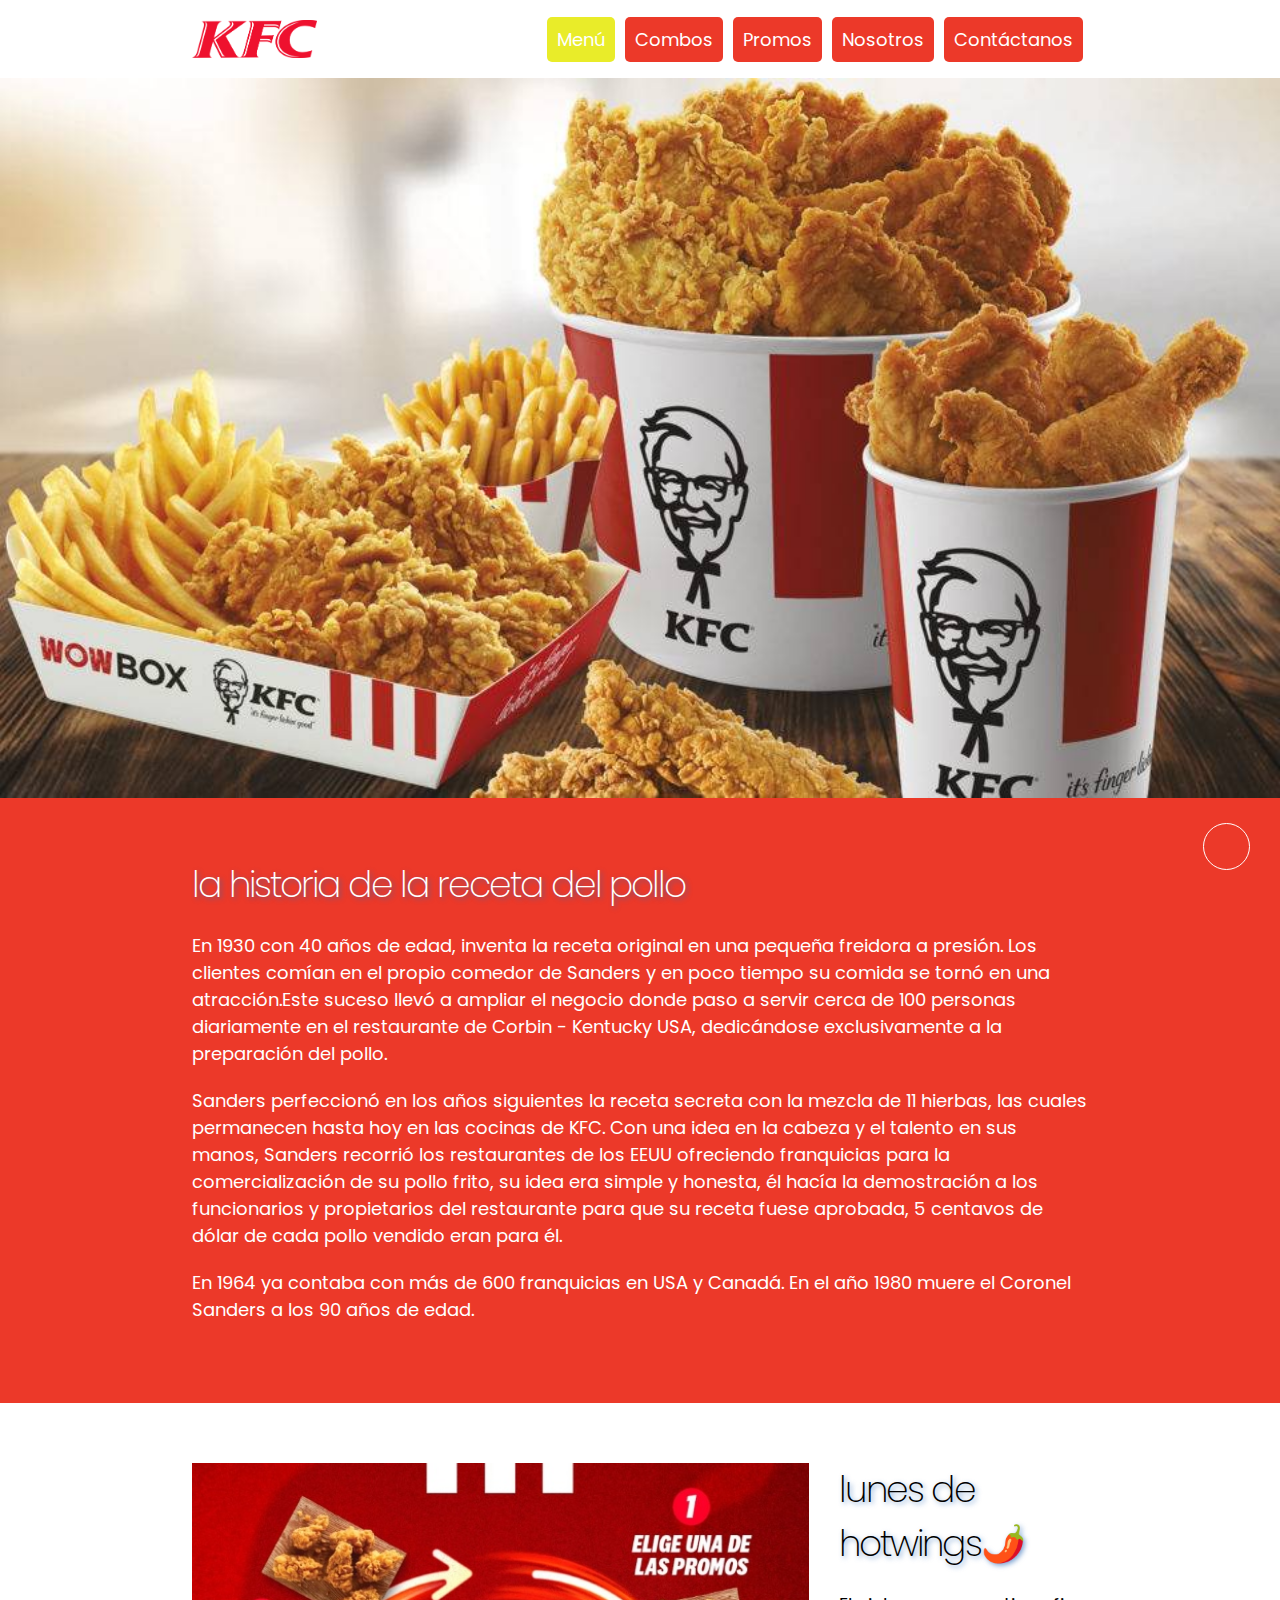
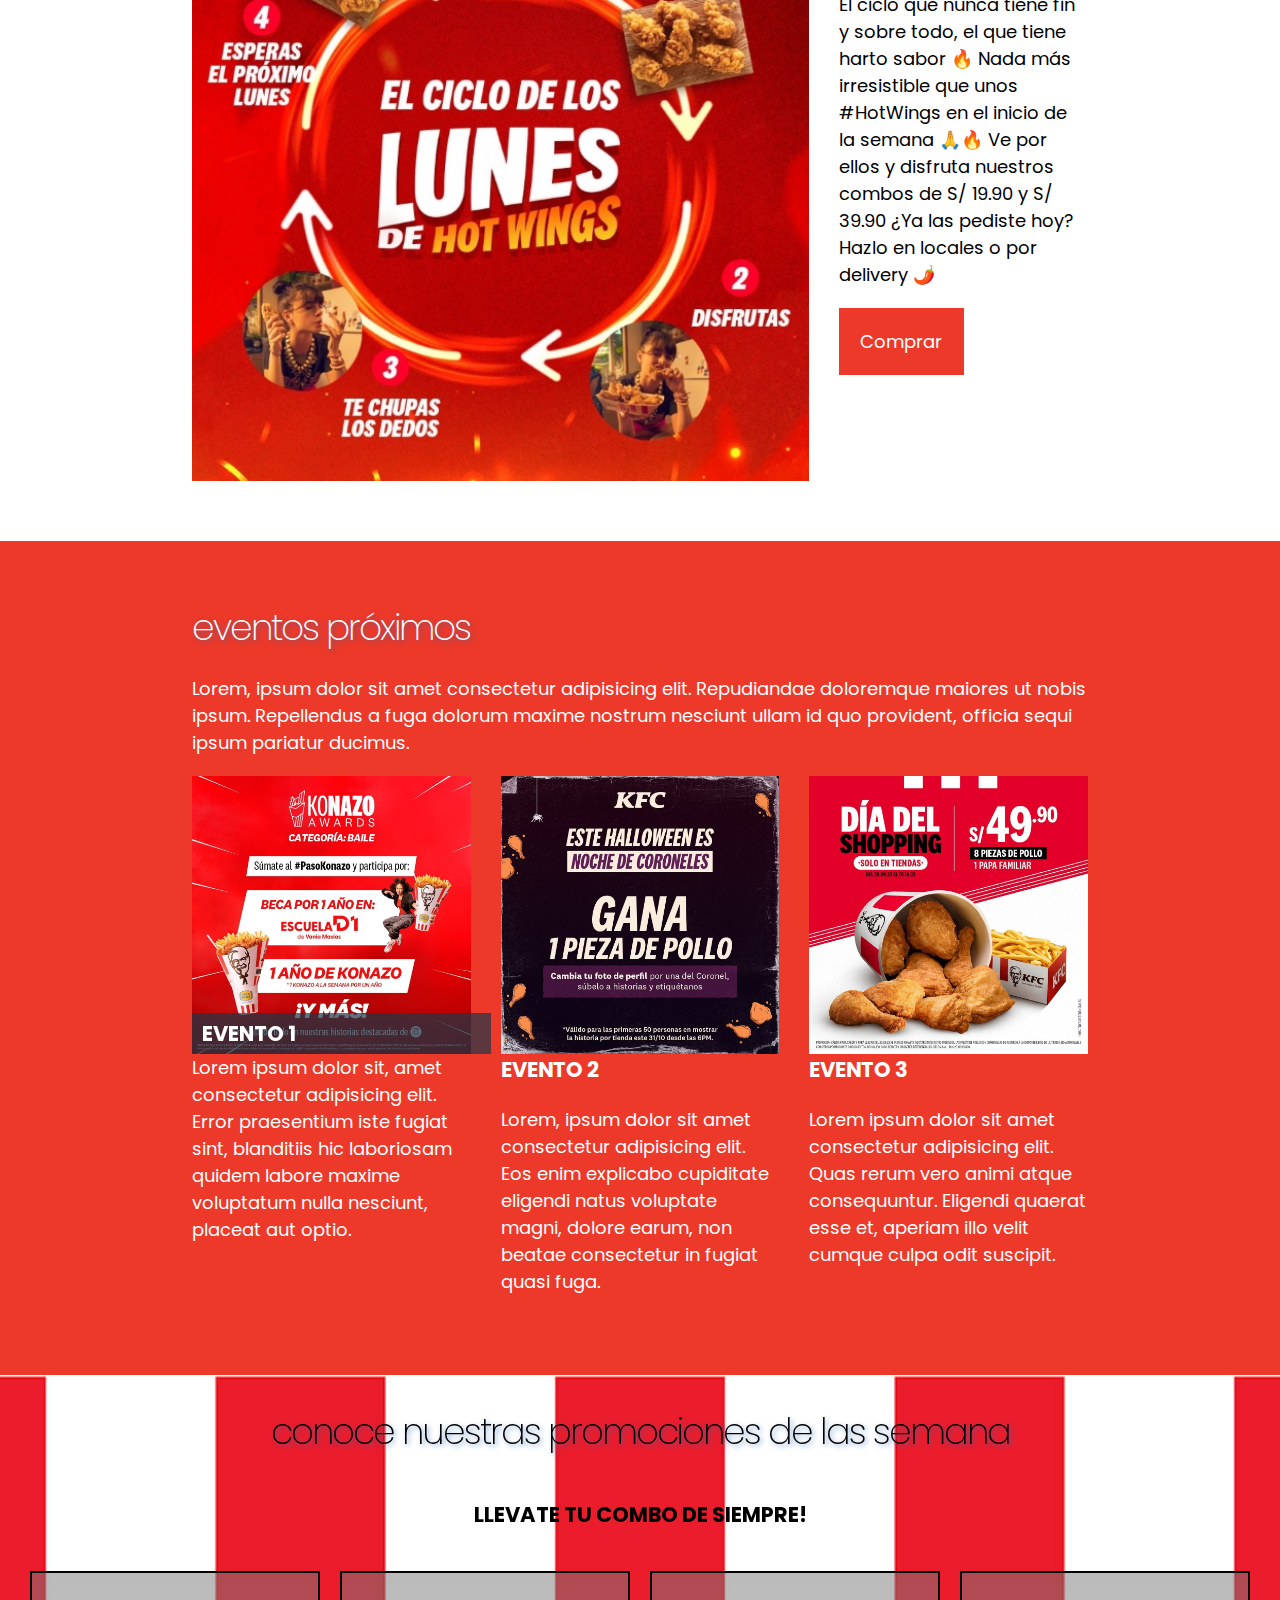
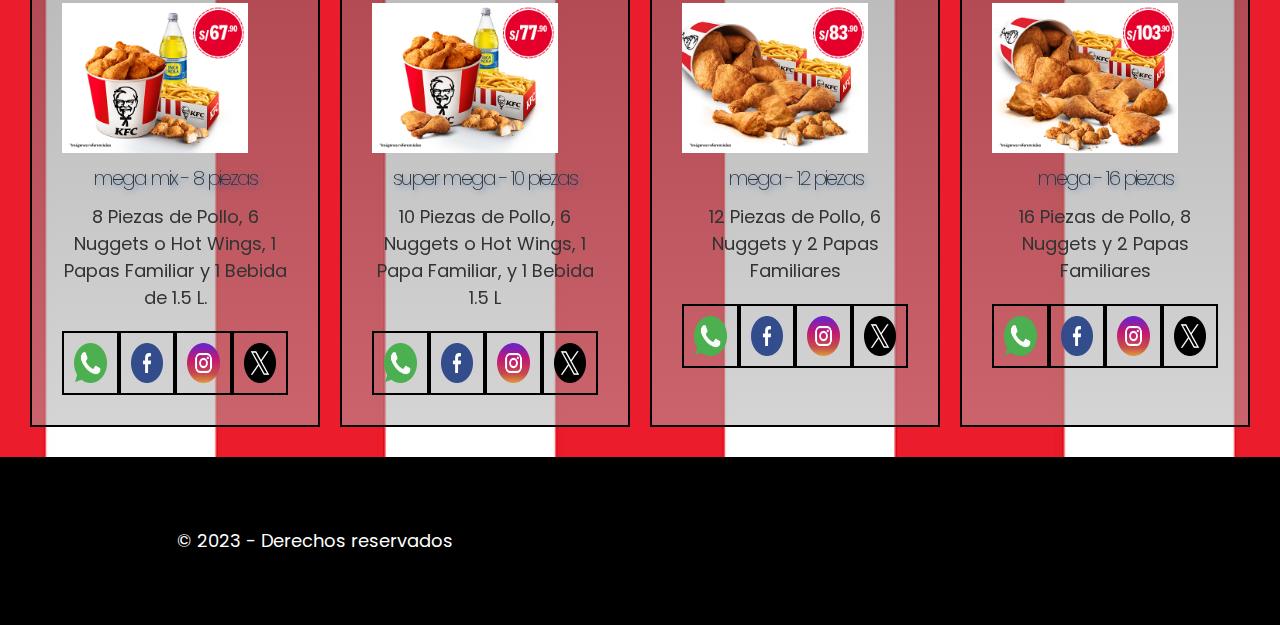
<file: index.html>
<!DOCTYPE html>
<html lang="es">
<head>
    <meta charset="UTF-8">

    <meta name="viewport" content="width=device-width, initial-scale=1.0">

    <title>KFC</title>

   <link rel="shortcut icon" href="imagenes/favicon.ico" type="image/x-icon"> 

    <link rel="stylesheet" href="estilos.css">

    <link rel="stylesheet" href="https://cdnjs.cloudflare.com/ajax/libs/font-awesome/6.4.2/css/all.min.css" integrity="sha512-z3gLpd7yknf1YoNbCzqRKc4qyor8gaKU1qmn+CShxbuBusANI9QpRohGBreCFkKxLhei6S9CQXFEbbKuqLg0DA==" crossorigin="anonymous" referrerpolicy="no-referrer" />
</head>
<body>
    <header id="cabecera" class="espaciado">
        <div class="contenedor">
            <nav class="nav-bar">
                <div class="nav-logo">
                    <a href="index.html">
                        <img src="imagenes/KFCL-OGO.png" class="ajustar-ancho">
                    </a>                    
                </div> 

                <ul class="nav-menu">
                    <li>
                        <a href="index.html" class="nav-menu-link pagina-actual">Menú</a>
                    </li>

                    <li>
                        <a href="combos.html" class="nav-menu-link">Combos</a>
                    </li>

                    <li>
                        <a href="promos.html" class="nav-menu-link">Promos</a>
                    </li>

                    <li>
                        <a href="nosotros.html" class="nav-menu-link">Nosotros</a>
                    </li>

                    <li>
                        <a href="contactanos.html" class="nav-menu-link">Contáctanos</a>
                    </li>
                </ul> 
            </nav> 
        </div> 
    </header> 

    <section id="banner">
        <img src="imagenes/banner.jpg" class="ajustar-ancho">
    </section>

    <section id="nosotros" class="espaciado">
        <div class="contenedor">
            <h2>La historia de la receta del pollo</h2>
            <p>En 1930 con 40 años de edad, inventa la receta original en una pequeña freidora a presión. Los clientes comían en el propio comedor de Sanders y en poco tiempo su comida se tornó en una atracción.Este suceso llevó a ampliar el negocio donde paso a servir cerca de 100 personas diariamente en el restaurante de Corbin - Kentucky USA, dedicándose exclusivamente a la preparación del pollo.</p>
            <p>Sanders perfeccionó en los años siguientes la receta secreta con la mezcla de 11 hierbas, las cuales permanecen hasta hoy en las cocinas de KFC. Con una idea en la cabeza y el talento en sus manos, Sanders recorrió los restaurantes de los EEUU ofreciendo franquicias para la comercialización de su pollo frito, su idea era simple y honesta, él hacía la demostración a los funcionarios y propietarios del restaurante para que su receta fuese aprobada, 5 centavos de dólar de cada pollo vendido eran para él.</p>
            <p>En 1964 ya contaba con más de 600 franquicias en USA y Canadá. En el año 1980 muere el Coronel Sanders a los 90 años de edad.</p>
        </div>
    </section>

    <section id="Lunes-de-hotwings" class="espaciado">
        <div class="contenedor">
            <div class="fila">
                <div class="columna columna66">
                    <img src="imagenes/Lunes-de-hotwings.jpg" class="ajustar-ancho">
                </div>
                <div class="columna">
                    <h2>Lunes de HOTWINGS🌶️</h2>
                    <p>El ciclo que nunca tiene fin y sobre todo, el que tiene harto sabor 🔥 Nada más irresistible que unos #HotWings en el inicio de la semana 🙏🔥 Ve por ellos y disfruta nuestros combos de S/ 19.90 y S/ 39.90 ¿Ya las pediste hoy? Hazlo en locales o por delivery 🌶️</p>

                    <div class="boton">
                        Comprar 
                    </div>
                </div>
            </div>
        </div>
    </section>

    <section id="eventos" class="espaciado">
        <div class="contenedor">
            <h2>Eventos próximos</h2>
            <p>Lorem, ipsum dolor sit amet consectetur adipisicing elit. Repudiandae doloremque maiores ut nobis ipsum. Repellendus a fuga dolorum maxime nostrum nesciunt ullam id quo provident, officia sequi ipsum pariatur ducimus.</p>
            <div class="fila">
                <div class="columna">
                    <div class="eventos-foto">
                        <img src="imagenes/evento1.jpg" class="ajustar-ancho">
                        <div class="eventos-foto-titulo">
                            <h3>Evento 1</h3>
                        </div>
                    </div>
                    <p>Lorem ipsum dolor sit, amet consectetur adipisicing elit. Error praesentium iste fugiat sint, blanditiis hic laboriosam quidem labore maxime voluptatum nulla nesciunt, placeat aut optio.</p>
                </div>

                <div class="columna">
                    <img src="imagenes/evento2.jpg" class="ajustar-ancho">
                    <h3>Evento 2</h3>
                    <p>Lorem, ipsum dolor sit amet consectetur adipisicing elit. Eos enim explicabo cupiditate eligendi natus voluptate magni, dolore earum, non beatae consectetur in fugiat quasi fuga.</p>
                </div>

                <div class="columna">
                    <img src="imagenes/evento3.jpg" class="ajustar-ancho">
                    <h3>Evento 3</h3>
                    <p>Lorem ipsum dolor sit amet consectetur adipisicing elit. Quas rerum vero animi atque consequuntur. Eligendi quaerat esse et, aperiam illo velit cumque culpa odit suscipit.</p>
                </div>
            </div>
        </div>
    </section>

    <section class="megacombos">
        <div class="section-title">
            <h2>Conoce nuestras promociones de las semana</h2>
        </div>
        <div class="section-title">
            <h3>Llevate tu combo de siempre!</h3>
        </div>
        <div class="image-boxes">
            <div class="box">
                <div class="inner-box">
                    <img src="imagenes/mega_mix_8.jpg">
                    <h2>Mega Mix - 8 piezas</h2>
                    <p>8 Piezas de Pollo, 6 Nuggets o Hot Wings, 1 Papas Familiar y 1 Bebida de 1.5 L.</p>
                    <div class="social-icons">
                        <div class="social-icon">
                            <a href="#" target="_blank">
                                <img src="imagenes/whatsapp.png" alt="WhatsApp">
                            </a>
                        </div>
                        <div class="social-icon">
                            <a href="#" target="_blank">
                                <img src="imagenes/facebook.png" alt="Facebook">
                            </a>
                        </div>
                        <div class="social-icon">
                            <a href="#" target="_blank">
                                <img src="imagenes/instagram.png" alt="Instagram">
                            </a>
                        </div>
                        <div class="social-icon">
                            <a href="#" target="_blank">
                                <img src="imagenes/twitter.png" alt="Twitter">
                            </a>
                        </div>
                    </div>
                </div>
                
            </div>

            <div class="box">
                <div class="inner-box">
                    <img src="imagenes/super_mega10.jpg">
                    <h2>Super Mega - 10 piezas</h2>
                    <p>10 Piezas de Pollo, 6 Nuggets o Hot Wings, 1 Papa Familiar, y 1 Bebida 1.5 L</p>
                    <div class="social-icons">
                        <div class="social-icon">
                            <a href="#" target="_blank">
                                <img src="imagenes/whatsapp.png" alt="WhatsApp">
                            </a>
                        </div>
                        <div class="social-icon">
                            <a href="#" target="_blank">
                                <img src="imagenes/facebook.png" alt="Facebook">
                            </a>
                        </div>
                        <div class="social-icon">
                            <a href="#" target="_blank">
                                <img src="imagenes/instagram.png" alt="Instagram">
                            </a>
                        </div>
                        <div class="social-icon">
                            <a href="#" target="_blank">
                                <img src="imagenes/twitter.png" alt="Twitter">
                            </a>
                        </div>
                    </div>
                </div>
            </div>
            <div class="box">
                <div class="inner-box">
                    <img src="imagenes/mega_12.jpg">
                    <h2>Mega - 12 piezas</h2>
                    <p>12 Piezas de Pollo, 6 Nuggets y 2 Papas Familiares</p>
                    <div class="social-icons">
                        <div class="social-icon">
                            <a href="#" target="_blank">
                                <img src="imagenes/whatsapp.png" alt="WhatsApp">
                            </a>
                        </div>
                        <div class="social-icon">
                            <a href="#" target="_blank">
                                <img src="imagenes/facebook.png" alt="Facebook">
                            </a>
                        </div>
                        <div class="social-icon">
                            <a href="#" target="_blank">
                                <img src="imagenes/instagram.png" alt="Instagram">
                            </a>
                        </div>
                        <div class="social-icon">
                            <a href="#" target="_blank">
                                <img src="imagenes/twitter.png" alt="Twitter">
                            </a>
                        </div>
                    </div>
                </div>
            </div>

            <div class="box">
                <div class="inner-box">
                    <img src="imagenes/mega_16.jpg">
                    <h2>Mega - 16 piezas</h2>
                    <p>16 Piezas de Pollo, 8 Nuggets y 2 Papas Familiares</p>
                    <div class="social-icons">
                        <div class="social-icon">
                            <a href="#" target="_blank">
                                <img src="imagenes/whatsapp.png" alt="WhatsApp">
                            </a>
                        </div>
                        <div class="social-icon">
                            <a href="#" target="_blank">
                                <img src="imagenes/facebook.png" alt="Facebook">
                            </a>
                        </div>
                        <div class="social-icon">
                            <a href="#" target="_blank">
                                <img src="imagenes/instagram.png" alt="Instagram">
                            </a>
                        </div>
                        <div class="social-icon">
                            <a href="#" target="_blank">
                                <img src="imagenes/twitter.png" alt="Twitter">
                            </a>
                        </div>
                    </div>
                </div>
            </div>
        </div>
    </section>

    <footer id="pie" class="espaciado">
        <div class="contenedor">
            <div class="fila">
                <div>
                    &copy; 2023 - Derechos reservados
                </div>

                <div>
                    <a href="https://twitter.com/KFC_ES" target="_blank" title="Síguenos en x-Twitter">
                        <i class="fa-brands fa-x-twitter"></i>
                    </a>
                    
                    <a href="https://www.facebook.com/KFCperu?locale=es_LA" target="_blank" title="Síguenos en Facebook">
                        <i class="fa-brands fa-facebook"></i>
                    </a>

                    <a href="https://www.instagram.com/kfc.peru/" target="_blank" title="Síguenos en Instagram">
                        <i class="fa-brands fa-instagram"></i>
                    </a>                                    
                </div>
            </div>
        </div>
    </footer>

    <a href="#" class="scroll-ir-arriba">
        <i class="fa-solid fa-angle-up"></i>
    </a>
</body>
</html>
</file>
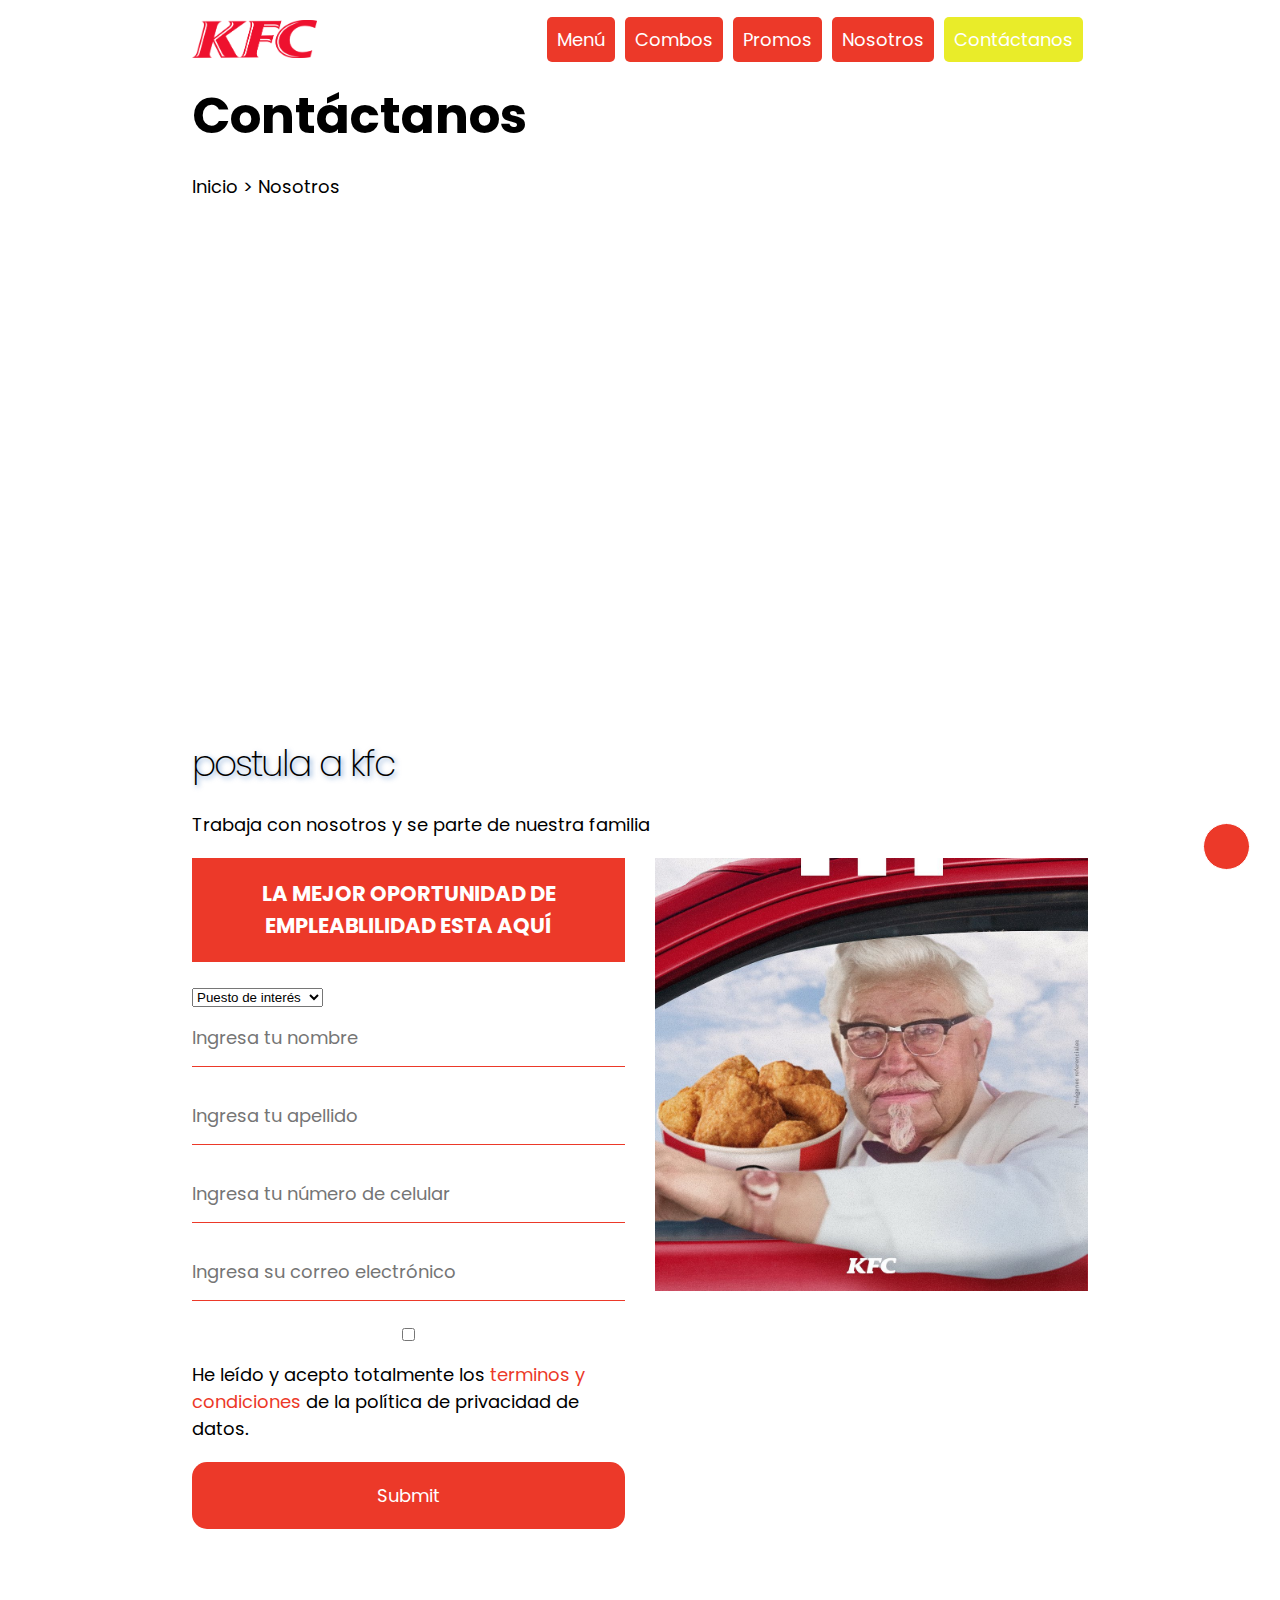
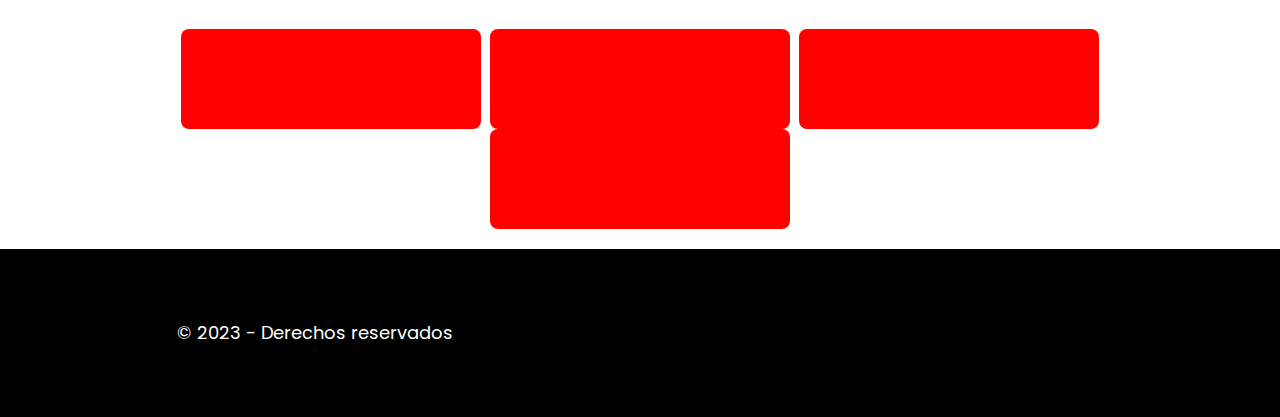
<file: contactanos.html>
<!DOCTYPE html>
<html lang="es">
<head>
    <meta charset="UTF-8">

    <meta name="viewport" content="width=device-width, initial-scale=1.0">

    <title>KFC</title>

   <link rel="shortcut icon" href="imagenes/favicon.ico" type="image/x-icon"> 

    <link rel="stylesheet" href="estilos.css">

    <link rel="stylesheet" href="https://cdnjs.cloudflare.com/ajax/libs/font-awesome/6.4.2/css/all.min.css" integrity="sha512-z3gLpd7yknf1YoNbCzqRKc4qyor8gaKU1qmn+CShxbuBusANI9QpRohGBreCFkKxLhei6S9CQXFEbbKuqLg0DA==" crossorigin="anonymous" referrerpolicy="no-referrer" />
</head>
<body>
    <header id="cabecera" class="espaciado">
        <div class="contenedor">
            <nav class="nav-bar">
                <div class="nav-logo">
                    <a href="index.html">
                        <img src="imagenes/KFCL-OGO.png" class="ajustar-ancho">
                    </a>                    
                </div> 

                <ul class="nav-menu">
                    <li>
                        <a href="index.html" class="nav-menu-link">Menú</a>
                    </li>

                    <li>
                        <a href="combos.html" class="nav-menu-link">Combos</a>
                    </li>

                    <li>
                        <a href="promos.html" class="nav-menu-link">Promos</a>
                    </li>

                    <li>
                        <a href="nosotros.html" class="nav-menu-link">Nosotros</a>
                    </li>

                    <li>
                        <a href="contactanos.html" class="nav-menu-link pagina-actual">Contáctanos</a>
                    </li>
                </ul> 
            </nav> 
        </div> 
    </header> 

    <section id="barra-ubicacion" class="espaciado2">
        <div class="contenedor">
            <h1>Contáctanos</h1>
            <p>
                <i class="fa-solid fa-location-dot"></i>
                <a style="color: black;" href="index.html">Inicio</a> > Nosotros
            </p>
        </div>
    </section>       

    <section id="contactanos-mapa">
        <iframe class="ajustar-mapa" src="https://www.google.com/maps/embed?pb=!1m18!1m12!1m3!1d3900.9766628896527!2d-77.02753976014175!3d-12.113749242529979!2m3!1f0!2f0!3f0!3m2!1i1024!2i768!4f13.1!3m3!1m2!1s0x9105c8117bea6f03%3A0x88f413edc427463a!2sKFC%20SURQUILLO%20-%20053!5e0!3m2!1ses!2spe!4v1701907149330!5m2!1ses!2spe" width="600" height="450" style="border:0;" allowfullscreen="" loading="lazy" referrerpolicy="no-referrer-when-downgrade"></iframe>
    </section>


    <section id="contactanos-formulario" class="espaciado">
     <div class="contenedor">
        <h2>Postula a KFC</h2>
        <P> Trabaja con nosotros y se parte de nuestra familia</P>
        <div class="fila">
            <div class="columna"> 
                <form action="registra-postulante.php" class="formulario-postulantes">
                    <h3>La mejor oportunidad de empleablilidad esta aquí</h3>

                    <div>
                        <select name=""id= "">
                            <option hidden value="">Puesto de interés</option>
                            <option value="">Atención al cliente</option>
                            <option value="">Cocina</option>
                            <option value="">Delivery</option>
                        </select>

                    </div>

                    <div>
                        <input class="campo-entrada" type="text" placeholder="Ingresa tu nombre" required>
                    </div>

                    <div>
                        <input class="campo-entrada" type="text" placeholder="Ingresa tu apellido" required>
                    </div>

                    <div>
                        <input class="campo-entrada" type="tel" placeholder="Ingresa tu número de celular" required>
                    </div>

                    <div>
                        <input class="campo-entrada" type="email" placeholder="Ingresa su correo electrónico" required>
                    </div>

                    <p>
                        <input class="campo-entrada" type="checkbox" required>He leído y acepto totalmente 
                        los <a target="_blank" href="https://kfc.com.pe/politicas-privacidad"> terminos y condiciones</a> de la política de privacidad de datos.</imput>
                    </p>

                    <p>
                        <input type="submit" class="boton-enviar">
                    </p>

                </form>

            </div>
            <div class="columna">
                <img src="imagenes/trabajaconnosotros.jpg" class="ajustar-ancho">
            </div>
        </div>
        
     </div>
    </section>

    <section id="redes-sociales" class="espaciado">
        <div class="contenedor">
            <div class="fila">
                <div class="red-social">
                    <a href="https://twitter.com/KFC_ES" target="_blank" title="Síguenos en Twitter">
                        <i class="fa-brands fa-x-twitter"></i>
                    </a>
                </div>
                <div class="red-social">
                    <a href="https://www.facebook.com/KFCperu?locale=es_LA" target="_blank" title="Síguenos en Facebook">
                        <i class="fa-brands fa-facebook"></i>
                    </a>
                </div>
                <div class="red-social">
                    <a href="https://www.youtube.com/@kfcperuoficial" target="_blank" title="Síguenos en YouTube">
                        <i class="fa-brands fa-youtube"></i>
                    </a>
                </div>
                <div class="red-social">
                    <a href="https://www.instagram.com/kfc.peru/" target="_blank" title="Síguenos en Instagram">
                        <i class="fa-brands fa-instagram"></i>
                    </a>
                </div>
            </div>
        </div>
    </section>
    
    <footer id="pie" class="espaciado">
        <div class="contenedor">
            <div class="fila">
                <div>
                    &copy; 2023 - Derechos reservados
                </div>

                <div>
                    <a href="https://twitter.com/KFC_ES" target="_blank" title="Síguenos en x-Twitter">
                        <i class="fa-brands fa-x-twitter"></i>
                    </a>
                    
                    <a href="https://www.facebook.com/KFCperu?locale=es_LA" target="_blank" title="Síguenos en Facebook">
                        <i class="fa-brands fa-facebook"></i>
                    </a>

                    <a href="https://www.instagram.com/kfc.peru/" target="_blank" title="Síguenos en Instagram">
                        <i class="fa-brands fa-instagram"></i>
                    </a>                                    
                </div>
            </div>
        </div>
    </footer>

    <a href="#" class="scroll-ir-arriba">
        <i class="fa-solid fa-angle-up"></i>
    </a>
</body>
</html>
</file>
<file: estilos.css>
/* Enlaza el CSS con una fuente externa de Google Fonts */
@import url('https://fonts.googleapis.com/css2?family=Poppins:ital,wght@0,100;0,200;0,300;0,400;0,500;0,600;0,700;0,800;0,900;1,100;1,200;1,300;1,400;1,500;1,600;1,700;1,800;1,900&display=swap');


/* Zona de variables CSS */
:root {
    /* Paleta de colores */
    --color1: #ec3929;
    --color2: #e9ec29;
    --color3: #c8d4e2;
    --color4: #FFFFFF;
    --color5: #000000;
    --color6: #2a69b8;

    /* Fuentes */
    --fuente1: 'Poppins';
    --fuente2: sans-serif;
}

/* 1) Selector de estilos universal de elementos  */
* {
    margin: 0;
    padding: 0;
}

/* 2) Selector de estilo de tipo HTML */

html {
    scroll-behavior: smooth; 
}

body {
    font-family: var(--fuente1), var(--fuente2);
    font-size: 18px;
    line-height: 1.5;
}

h1 {
    font-size: 50px;
    font-weight: bold;
}

h2 {
    font-size: 36px;
    text-shadow: 2px 2px 5px rgba(42,105,184,0.6);
    font-weight: 200;
    text-transform: lowercase;
    letter-spacing: -2px;
}

h3 {
    text-transform: uppercase;
}

p, h1, h2, h3 {
    margin-bottom: 20px;
}

img {
    display: block;
}

a {
    color: var(--color4);
    text-decoration: none; 
}

/* 3) Selector de estilo de tipo ID */
#cabecera {
   background-color: var(--color4); 
   color: var(--color1);

   padding-top: 20px;
   padding-bottom: 20px;

   /* Aplicando posicionamiento pegajoso */
   position: sticky;
   top: 0px;
}

#nosotros {
    background-color: var(--color1);
    color: var(--color4);
}

#Lunes-de-hotmins image {
    box-shadow: 0 15px 20px 0 rgba(32, 54, 70, 0.5);
}



#eventos {
    background-color: var(--color1);
    color: var(--color4);
}

#alumnos .columna {
    border: var(--color1) 1px solid;
    margin-left: 5px;
    margin-right: 5px;
    padding-top: 15px;
    border-radius: 10px;
}

#alumnos img {
    /* box-shadow: 11px -11px 17px 0px rgba(0,0,0,0.75);
    -webkit-box-shadow: 11px -11px 17px 0px rgba(0,0,0,0.75);
    -moz-box-shadow: 11px -11px 17px 0px rgba(0,0,0,0.75); */

    border-radius: 50%;
    -webkit-border-radius: 50%;
    -moz-border-radius: 50%;

    margin-bottom: 20px;
}

#pie {
    background-color: var(--color5);
    color: var(--color4);
}


#pie .fila {
    justify-content: space-between;
    align-items: center;
}

#pie i {
    font-size: 32px;
    margin-left: 5px;
    margin-right: 5px;
}



/* 4) Selector de estilo de tipo CLASS */
.espaciado {
    padding-top: 60px;
    padding-bottom: 60px;
}

.contenedor {
    max-width: 70%;
    margin-left: auto;
    margin-right: auto;
}

.fila {
    display: flex;  /* Activa Flexbox */
    flex-direction: row;
    flex-wrap: wrap;

    margin-left: -15px;
    margin-right: -15px;
}

.columna {
    flex-basis: 0;
    flex-grow: 1;

    padding-left: 15px;
    padding-right: 15px;
}

.columna25 {
    flex-basis: 25%;
    max-width: 25%;
}

.columna33 {
    flex-basis: 33.33%;
    max-width: 33.33%;
}

.columna50 {
    flex-basis: 50%;
    max-width: 50%;
}

.columna66 {
    flex-basis: 66.66%;
    max-width: 66.66%;
}

.columna75 {
    flex-basis: 75%;
    max-width: 75%;
}

.ajustar-ancho {
    width: 100%;
    height: auto;
}


.boton {
    background-color: var(--color1);
    color: var(--color4);
    padding-top: 20px;
    padding-bottom: 20px;
    width: 50%;
    text-align: center;
}

.texto-enorme {
    font-size: 50px;
}

.texto-resaltado {
    color: var(--color4);
    font-weight: 900;
    text-shadow: 2px 2px 5px var(--color5);
}

/* Estilos para formatear los elementos de la barra de menú */

.nav-logo {
    width: 125px;
}

.nav-menu-link {
    background-color: var(--color1);
    color: var(--color4);
    margin: 5px;
    padding: 10px;
    border-radius: 5px;

    transition: all 0.5s ease-in-out;
}

.nav-menu-link:hover {
    background-color: var(--color2);
    box-shadow: -3px 3px 15px var(--color5);
}

.nav-bar {
    display: flex;
    flex-direction: row;

    justify-content: space-between;
    align-items: center;
}

.nav-menu {
    list-style-type: none; 

    display: flex;
    flex-direction: row;
}


.scroll-ir-arriba {
    background-color: var(--color1);
    color: var(--color4);
    border: var(--color4) 1px solid;

    width: 45px;
    height: 45px;

    position: fixed;
    bottom: 30px;
    right: 30px;

    display: flex;
    justify-content: center;
    align-items: center;
    border-radius: 50%;

    transition: all 0.5s ease-in-out;
}

.scroll-ir-arriba:hover {
    background-color: var(--color2);
    box-shadow: -3px 3px 15px var(--color5);
    transform: scale(110%) translateY(-5px);
}


.pagina-actual {
    background-color: var(--color2);
    color: var(--color4);
}

.eventos-foto {
    /* Caja padre */
    position: relative;
}

.eventos-foto-titulo {
    /* Caja hijo */
    position: absolute;
    background-color: rgba(32, 54, 70, 0.7);
    padding: 5px 10px;
    width: 100%;
    bottom: 0px;
    left: calc(50% - var(--width) / 2);
}

.eventos-foto-titulo h3 {
    margin:0px;
}

.megacombos {
    position: relative;
    background-image: url('imagenes/section2.png');
    background-size: cover;
    background-position: center;
    background-repeat: no-repeat;
    display: flex;
    flex-direction: column;
    align-items: center;
    padding: 20px;
}

.section-title {
    text-align: center;
    padding: 10px;
    font-style: bold;
    color: black;
}

.image-boxes {
    display: flex; /* Los cuadros de imágenes estarán en una fila */
    justify-content: space-around; /* Espacio entre los cuadros */
    width: 100%; /* Ancho completo para ocupar la fila completa */
}

.box {
    border: 2px solid #000;
    width: 400px;
    padding: 10px;
    margin: 10px;
    text-align: center;
    display: flex;
    flex-direction: column;
    align-items: center;
    background: linear-gradient(to bottom, rgba(119, 119, 119, 0.5), rgba(170, 170, 170, 0.5));
    color: #fff;
}

.inner-box {
    padding: 20px;
}

.box img {
    max-width: 100%;
    max-height: 150px;
    width: auto;
}

.box h2 {
    font-size: 20px;
    margin: 10px 0;
    color: #333;
}

.box p {
    color: #333;
}

.social-icons {
    display: flex;
    justify-content: space-around;
    margin-top: 10px;
}

.social-icon {
    border: 2px solid black; /* Ajusta el color del borde según tus preferencias */ /* Ajusta el radio de borde según tus preferencias */
    overflow: hidden; /* Oculta cualquier contenido que se extienda más allá del contenedor */
}

.social-icon a {
    text-decoration: none;
    color: #fff;
    display: block; /* Para que el enlace ocupe todo el espacio del contenedor */
    padding: 10px;
}

.social-icon img {
    width: 40px; /* Ajusta el tamaño de los iconos según tus preferencias */
    height: 40px;
    max-width: 100%;
}

.ajustar-mapa{
    width: 100%;
    }

.formulario-postulantes a {
    color: var(--color1);
}

.formulario-postulantes h3 {
    background-color: var(--color1);
    color: var(--color4);
    padding: 20px 0px;
    text-align: center;
}

.campo-entrada {
    width: 100%;
    padding-top: 15px;
    padding-bottom: 15px;
    margin-bottom: 20px;
    font: inherit;
    border: none;
    outline: none;
    border-bottom: var(--color1) 1px solid;
}

.boton-enviar {
    width: 100%;
    padding: 20px 0px;
    font: inherit;
    border: none;
    background-color: #ec3929;
    color: var(--color4);
    border-radius: 15px; 
    cursor: pointer;
    transition: all 0.5s ease-in-out;
}

.boton-enviar:hover {
    box-shadow: 5px 5px 10px var(--color5);
    transform: translate(-5px);
}

/*DESDE AQUI ES EL DE NOSOTROS*/
.overlay1 {
    position: relative;
    bottom: 0;
    left: 0;
    width: 100%;
    height: auto; /* Ajusta la altura automáticamente según el contenido */
    background-color: rgba(0, 0, 0, 0.2); /* Sombreado oscuro con opacidad */
    padding: 15px; /* Ajusta el espacio interior del sombreado según sea necesario */
    box-sizing: border-box; /* Incluye el padding en el ancho total */
}

.texto-overlay1 {
    color: black; /* Color del texto */
    font-size: 24px; /* Tamaño del texto */
    text-align: center;
    font-weight: bold;
}

/* Estilos para la sección 2 (Nuestros Trabajadores) */
#seccion2 .fila {
    display: flex;
    flex-wrap: wrap;
    margin: -10px; /* Compensar el margen negativo de las columnas */
}

#seccion2 .columna {
    flex-basis: calc(33.33% - 20px); /* Establece el ancho de cada columna, con un margen de 20px entre ellas */
    margin: 10px; /* Añade margen entre las columnas */
}

@media screen and (max-width: 767px) {
    /* Para pantallas más pequeñas, ajusta el número de columnas */
    #seccion2 .columna {
        flex-basis: calc(50% - 20px); /* Dos columnas por fila */
    }
}

@media screen and (max-width: 479px) {
    /* Para pantallas más pequeñas, ajusta el número de columnas */
    #seccion2 .columna {
        flex-basis: calc(100% - 20px); /* Una columna por fila */
    }
}

#seccion2 .columna img {
    width: 60%; /* Ajusta el ancho de la imagen al 100% del contenedor */
    max-width: none; /* Evita la restricción del ancho máximo */
}

.image-boxes2 {
    display: flex;
    flex-wrap: wrap;
    justify-content: space-between;
    width: 100%;
}

.box2 {
    flex-basis: calc(33.33% - 20px); /* 20px es el espacio entre las imágenes */
    max-width: calc(33.33% - 20px); /* 20px es el espacio entre las imágenes */
    box-sizing: border-box;
    position: relative;
    overflow: hidden;
}
.box2:hover {
    cursor: pointer; /* Cambia el cursor al pasar el mouse */
}

.overlay {
    position: absolute;
    top: 0;
    left: 0;
    width: 100%;
    height: 100%;
    background-color: rgba(0, 0, 0, 0.5); /* Sombreado oscuro con opacidad */
    display: none;
    justify-content: center;
    align-items: center;
    text-align: center;
    box-sizing: border-box;
    opacity: 0;
    transition: opacity 0.3s ease-in-out;
}

.box2:hover .overlay {
    display: flex; 
    opacity: 1;
}

.texto-overlay {
    color: white;
    font-size: 16px;
    font-weight: bold;
}

.box2 img {
    transition: transform 0.3s ease-in-out; /* Agrega una transición suave al zoom */
}

.box2:hover img {
    transform: scale(1.1); /* Aplica un pequeño zoom al pasar el mouse */
}
/*HASTA AQUI ES EL DE NOSOTROS*/


#redes-sociales {
    
    background-color: white;
    padding: 20px 0;
}

.fila {
    display: flex;
    justify-content: space-around;
}

.red-social {
    background-color: red;
    padding: 50px 250px 50px 50px;
    border-radius: 8px;
    transition: background-color 0.3s ease;
    display: flex; /* Agregado: para alinear contenido verticalmente */
    align-items: center; /* Agregado: para alinear contenido verticalmente */
    transition: background-color 0.3s ease;
    text-align: center;
}

.red-social a {
    color: white;
    text-decoration: none;
    display: flex; /* Agregado: para centrar el icono horizontalmente */
    justify-content: center; /* Agregado: para centrar el icono horizontalmente */
    align-items: center; /* Agregado: para centrar el icono verticalmente */
}

.red-social:hover {
    background-color: blue; /* Color más claro al hacer hover */
}
</file>
